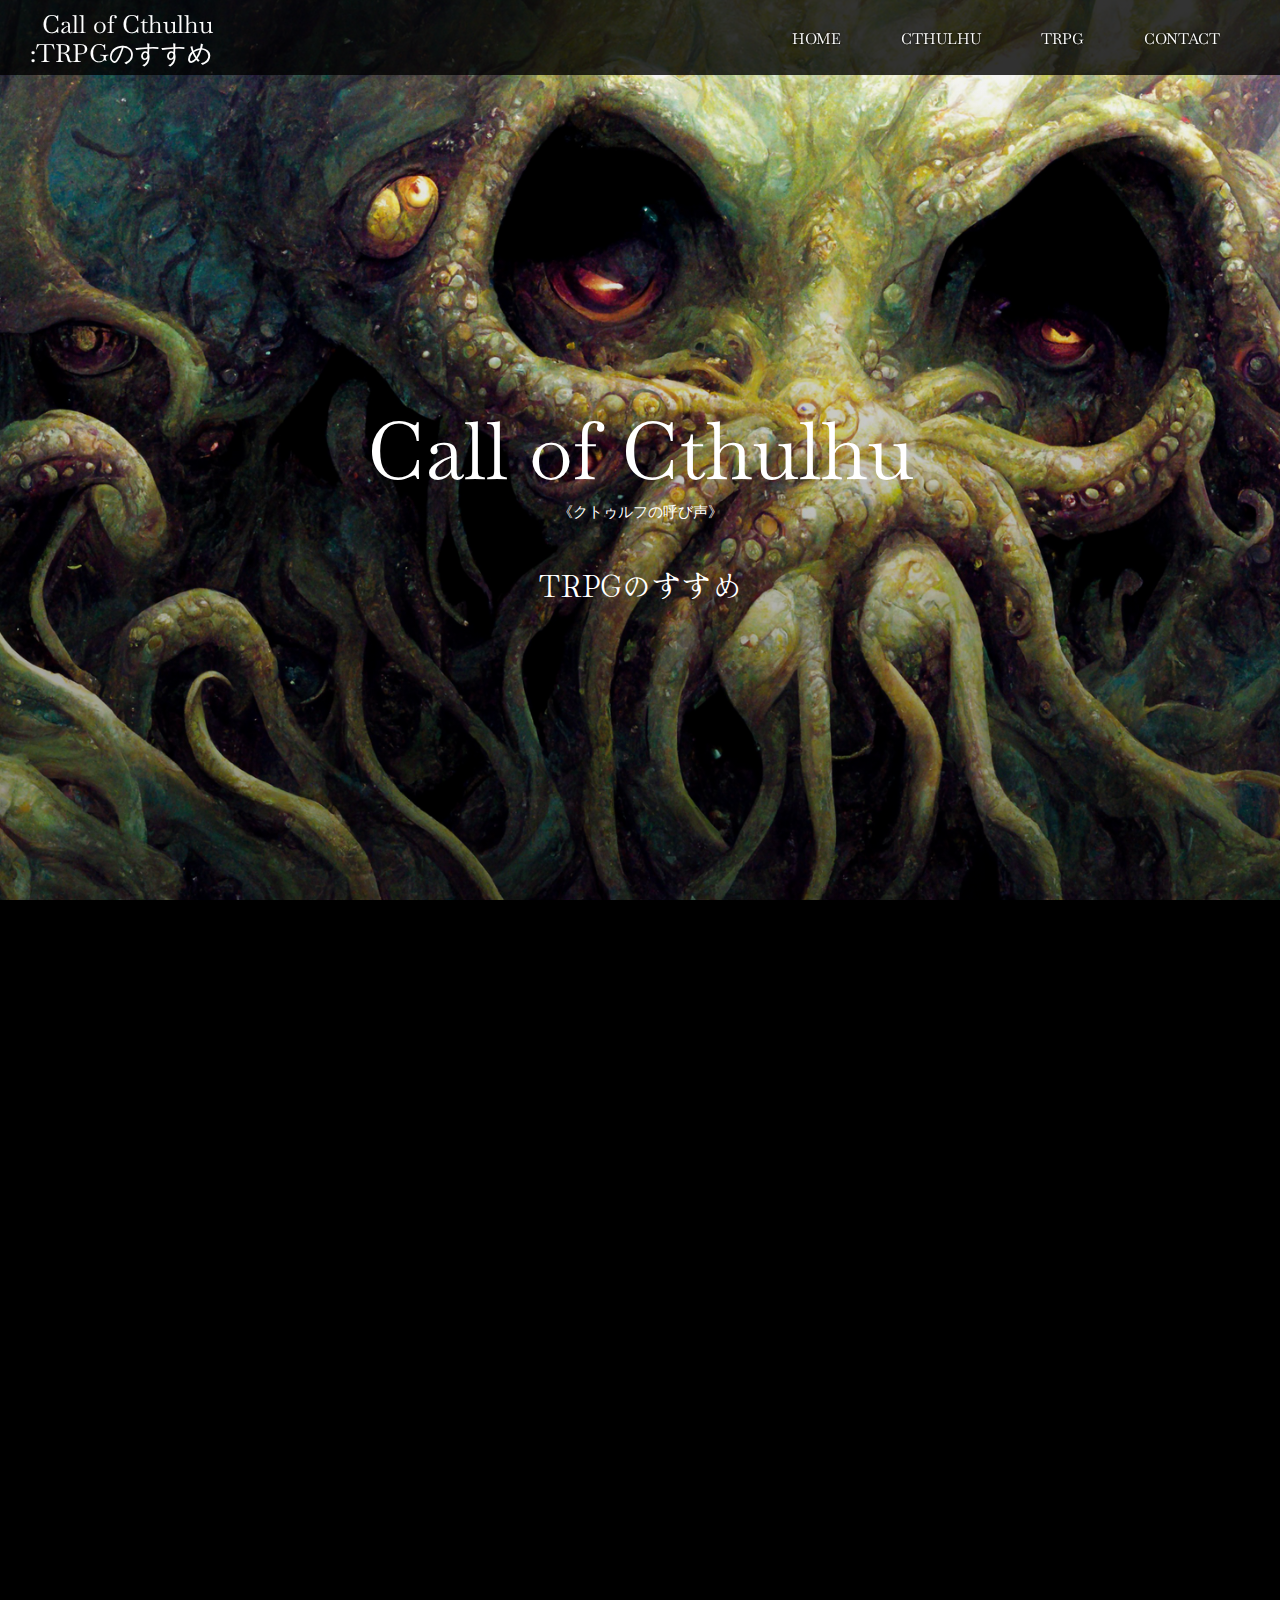
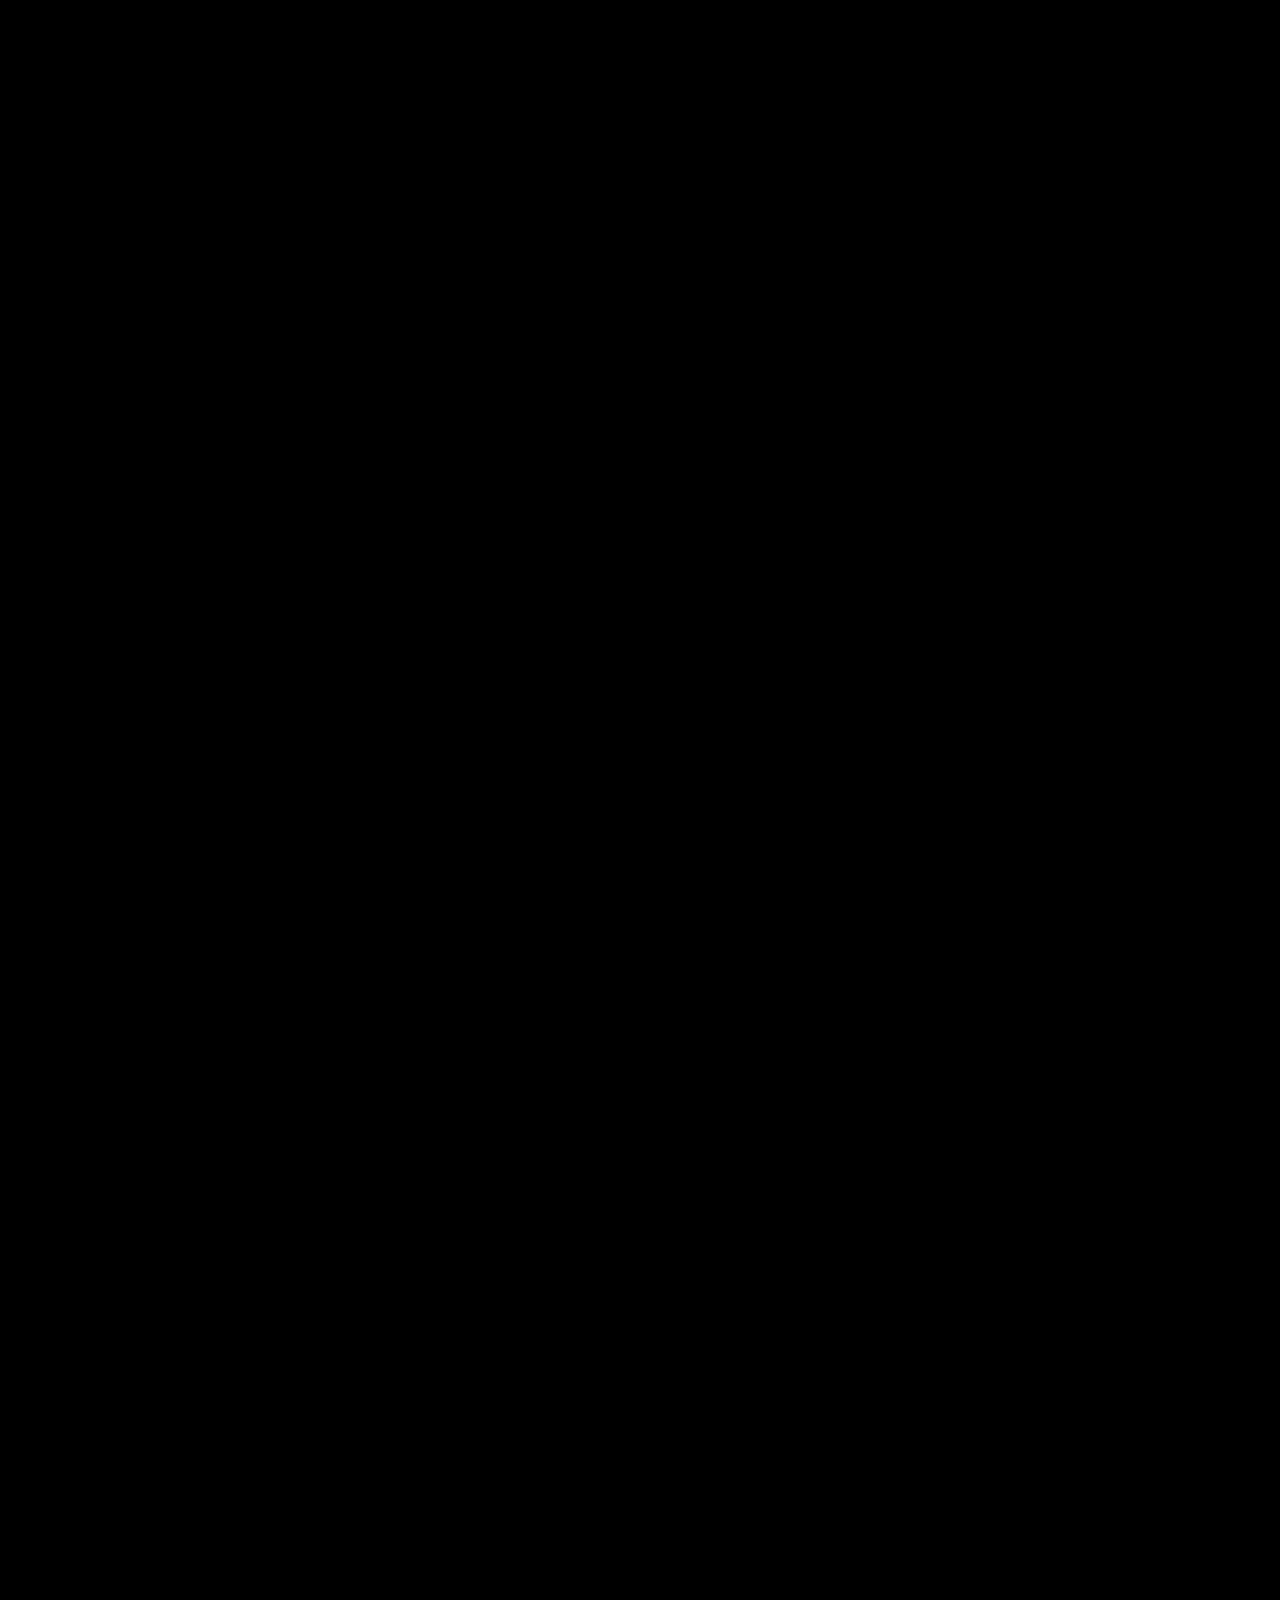
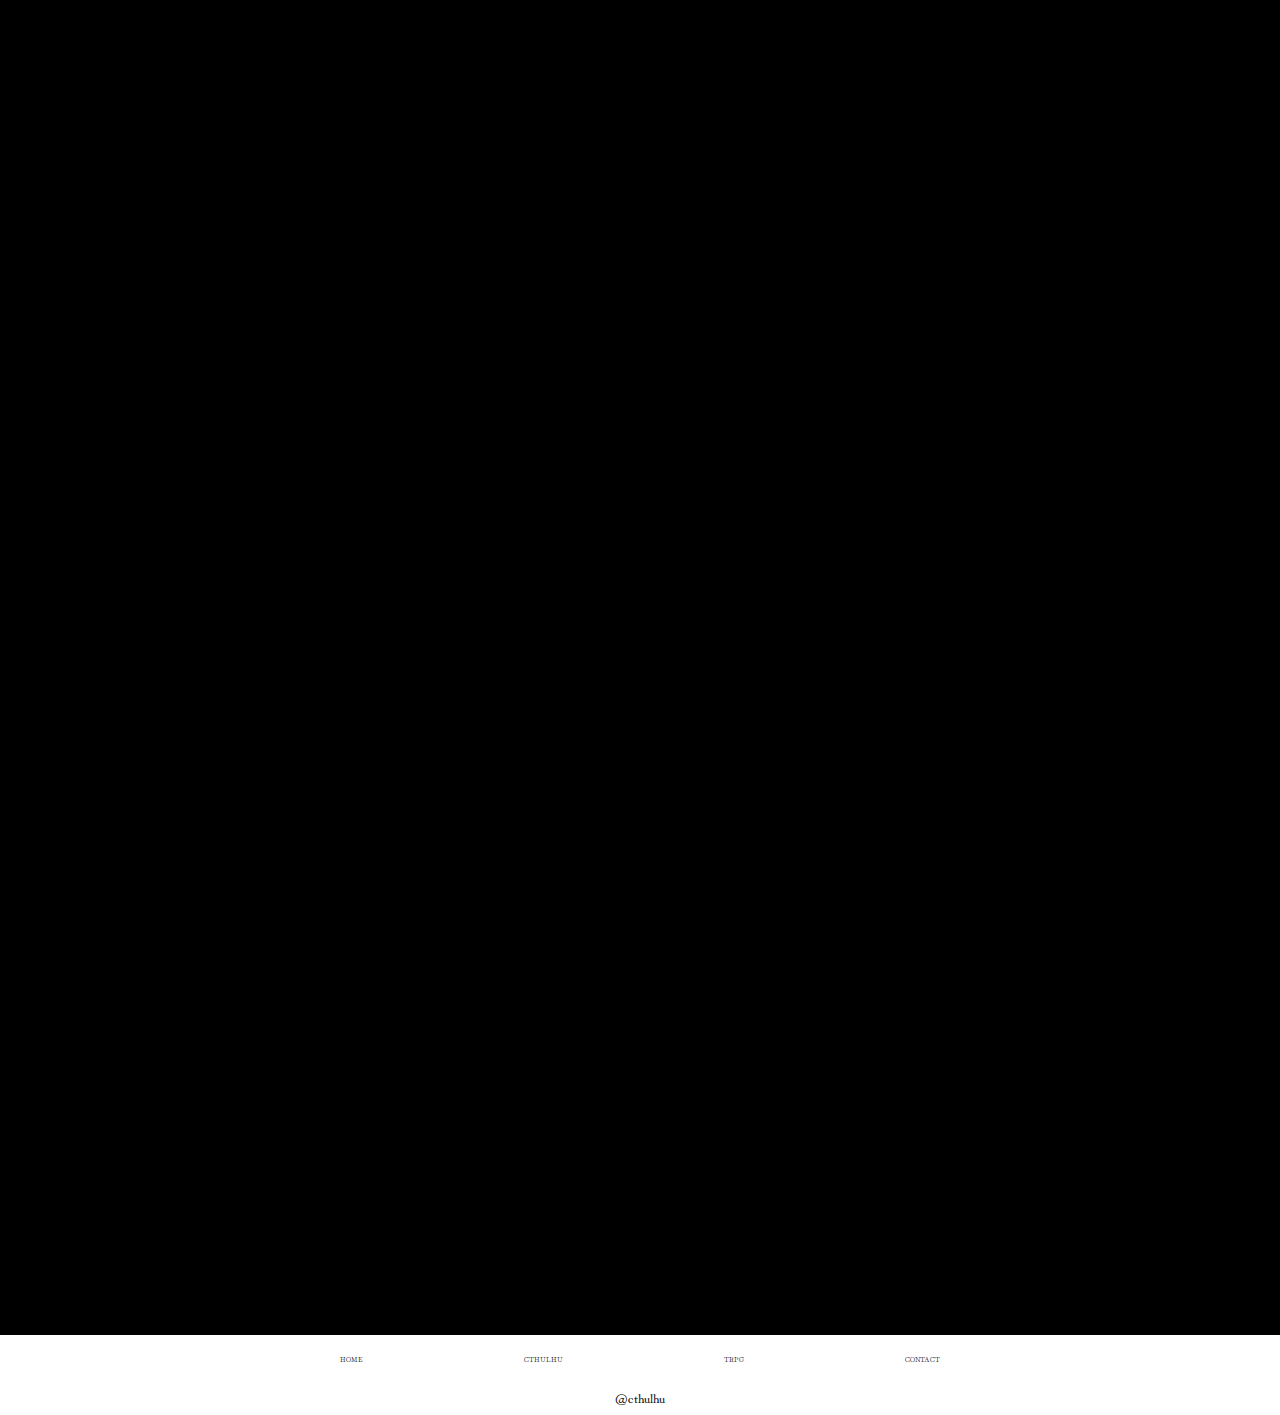
<file: index.html>
<!DOCTYPE html>
<html lang="ja">
<head>
    <meta charset="UTF-8">
    <meta http-equiv="X-UA-Compatible" content="IE=edge">
    <meta name="viewport" content="width=device-width, initial-scale=1.0">
    <title>Call of Chthulhu:TRPGのすすめ</title>
    <!-- ファビコンポジ -->
    <!-- フォント -->
    <link rel="preconnect" href="https://fonts.googleapis.com">
    <link rel="preconnect" href="https://fonts.gstatic.com" crossorigin>
    <link href="https://fonts.googleapis.com/css2?family=Baskervville&family=Hina+Mincho&display=swap" rel="stylesheet">
    <!-- css -->
    <link rel="stylesheet" href="css/destyle.css">
    <link rel="stylesheet" href="css/style.css">
</head>
<body id="index">
    <header>
        <h1><a href="1_index.html">
            Call of Cthulhu<br>
            :TRPGのすすめ
        </a></h1>
        <!-- ハンバーガー -->
        <div class="menu-btn">
            <span></span>
            <span></span>
            <span></span>
        </div>
        <!-- クリック表示メニュー -->
        <nav id="menu" class="sp-menu">
            <ul>
                <li><a href="1_index.html">HOME</a></li>
                <li><a href="2_cthulhu.html">CTHULHU</a></li>
                <li><a href="3_trpg.html">TRPG</a></li>
                <!-- <li><a href="4_session.html">SESSION</a></li> -->
                <li><a href="5_contact.html">CONTACT</a></li>
            </ul>
        </nav>
    </header>
<div id="wrapper">
    <main>
        <div class="index-top">
            <h2>Call of Cthulhu<h2>
            <p>《クトゥルフの呼び声》</p>
            <p><span id="sub-t">TRPGのすすめ</span></p>
        </div>
        <section class="container scroll-up">
            <div class="text">
                <h3>ABOUT</h3>
                <p>本サイトは、クトゥルフ神話TRPGについて簡単に説明するものである。クトゥルフ神話とは何か、TRRPGとは何か、どのように遊ぶのかわからないが興味はある、という人へ向けて説明するため、複雑なルールの詳細を省略することをあらかじめご了承いただきたい。本サイトがTRPGを始める切っ掛けになれることを願っている。</p>
            </div>
            <div><img src="images/item001.jpg" alt=""></div>
        </section><!-- .container scroll-up -->
        <section class="container scroll-up">
            <div class="text">
                <h3>CTHULHU</h3>
                <p>クトゥルフ神話とは、20世紀のアメリカの小説家ハワード・フィリップ・ラブクラフトによって書かれた怪奇小説・幻想小説の世界観を体系化した架空の神話である。彼の小説に出てくる人間は、神話生物の圧倒的な力に翻弄される存在にすぎない。</p>
                <p>この圧倒的な存在がいる世界観を元に、一部の人々に親しまれているゲームがCoC（Call of Cthulhu クトゥルフの呼び声）である。また、CoCはTRPGのシステムの1つである。
                </p>
            </div>
            <div><img src="images/item003.jpg" alt=""></div>
        </section><!-- .container scroll-up -->
        <section class="container scroll-up">
            <div class="text">
                <h3>TRPG</h3>
                <p>TRPG(Table Talk Role Playing Game:テーブルトークRPG)とは、テーブルゲームの1つである。現在はパソコンを活用して行われることが多いが、元々はパソコンやゲーム機などを使わずに紙と鉛筆、サイコロ（以下ダイス）等を使用して対話でストーリーを進めていくゲームである。</p>
                <p>CoCはTRPGの1つであり、ホラージャンルに属する。進行役（KP キーパー）と探索者（PL プレイヤー）に分かれて物語は進行する。</p>
            </div>
            <div><img src="images/item002.jpg" alt=""></div>
        </section><!-- .container scroll-up -->
        <section class="container scroll-up">
            <div class="text">
                <h3>遊び方</h3>
                <p>現在は通話アプリと特定のWebサイトを使用してインターネットで遊ぶ方法が主流だが、本サイトではそれらの使用方法ではなく「遊び方」の大きな流れについて説明する。</p>
                <p>本来であれば1人1冊ルールブックを用意することが望ましいが、最初は参加者の内1人が持っていればよい。最低限用意するものは一緒に遊ぶ仲間、シナリオ（物語）、ダイス、キャラクターである。</p>
            </div>
            <div><img src="images/item004.jpg" alt=""></div>
        </section><!-- .container scroll-up -->
        <h3 class="scroll-up">こんな人に向いてる！</h3>
        <section class="user">
            <div class="scroll-up">
                <div><img src="images/item005.jpg" alt=""></img></div>
                <h4>1:RPGやホラーが好き！</h4>
                <p>近年のシナリオはジャンルが豊富なため、ホラー以外にもファンタジー、SF、恋愛、事件ものetc...と様々だ。どのジャンルでも大抵はクトゥルフ神話が根底にあるため、ホラー・オカルト好きにはおすすめ！</p>
            </div>
            <div class="scroll-up">
                <div><img src="images/item006.jpg" alt=""></img></div>
                <h4>2:人との交流が好き！</h4>
                <p>人とゲームをするのは好きでも、初めてで複数人は緊張するかも知れない。でも大丈夫、最低2人から遊ぶことができる。慣れている人にKPを頼むのがベストだが、難しい場合は初めて同士で始める手もある。</p>
            </div>
            <div class="scroll-up">
                <div><img src="images/item007.jpg" alt=""></img></div>
                <h4>3:情緒を乱されたい！</h4>
                <p>絶対的な力を前に探索者の精神力が削られたり、ストーリーの展開によってあなた自身の感情が揺さぶられることもあるだろう。</p>
            </div>
        </section>
    </main>
    <footer>
            <ul>
                <li><a href="1_index.html">HOME</a></li>
                <li><a href="2_cthulhu.html">CTHULHU</a></li>
                <li><a href="3_trpg.html">TRPG</a></li>
                <!-- <li><a href="4_session.html">SESSION</a></li> -->
                <li><a href="5_contact.html">CONTACT</a></li></ul>
            <p class="cp">@cthulhu</p>
    </footer>
</div><!-- #wratter -->
    <!-- jquery本体 -->
    <script src="js/jquery-3.4.1.min.js"></script>
    <!-- flixslider js -->
    <script src="js/jquery.flexslider-min.js"></script>
    <!-- 自分のjs -->
    <script src="js/script.js"></script>
</body>
</html>
</file>
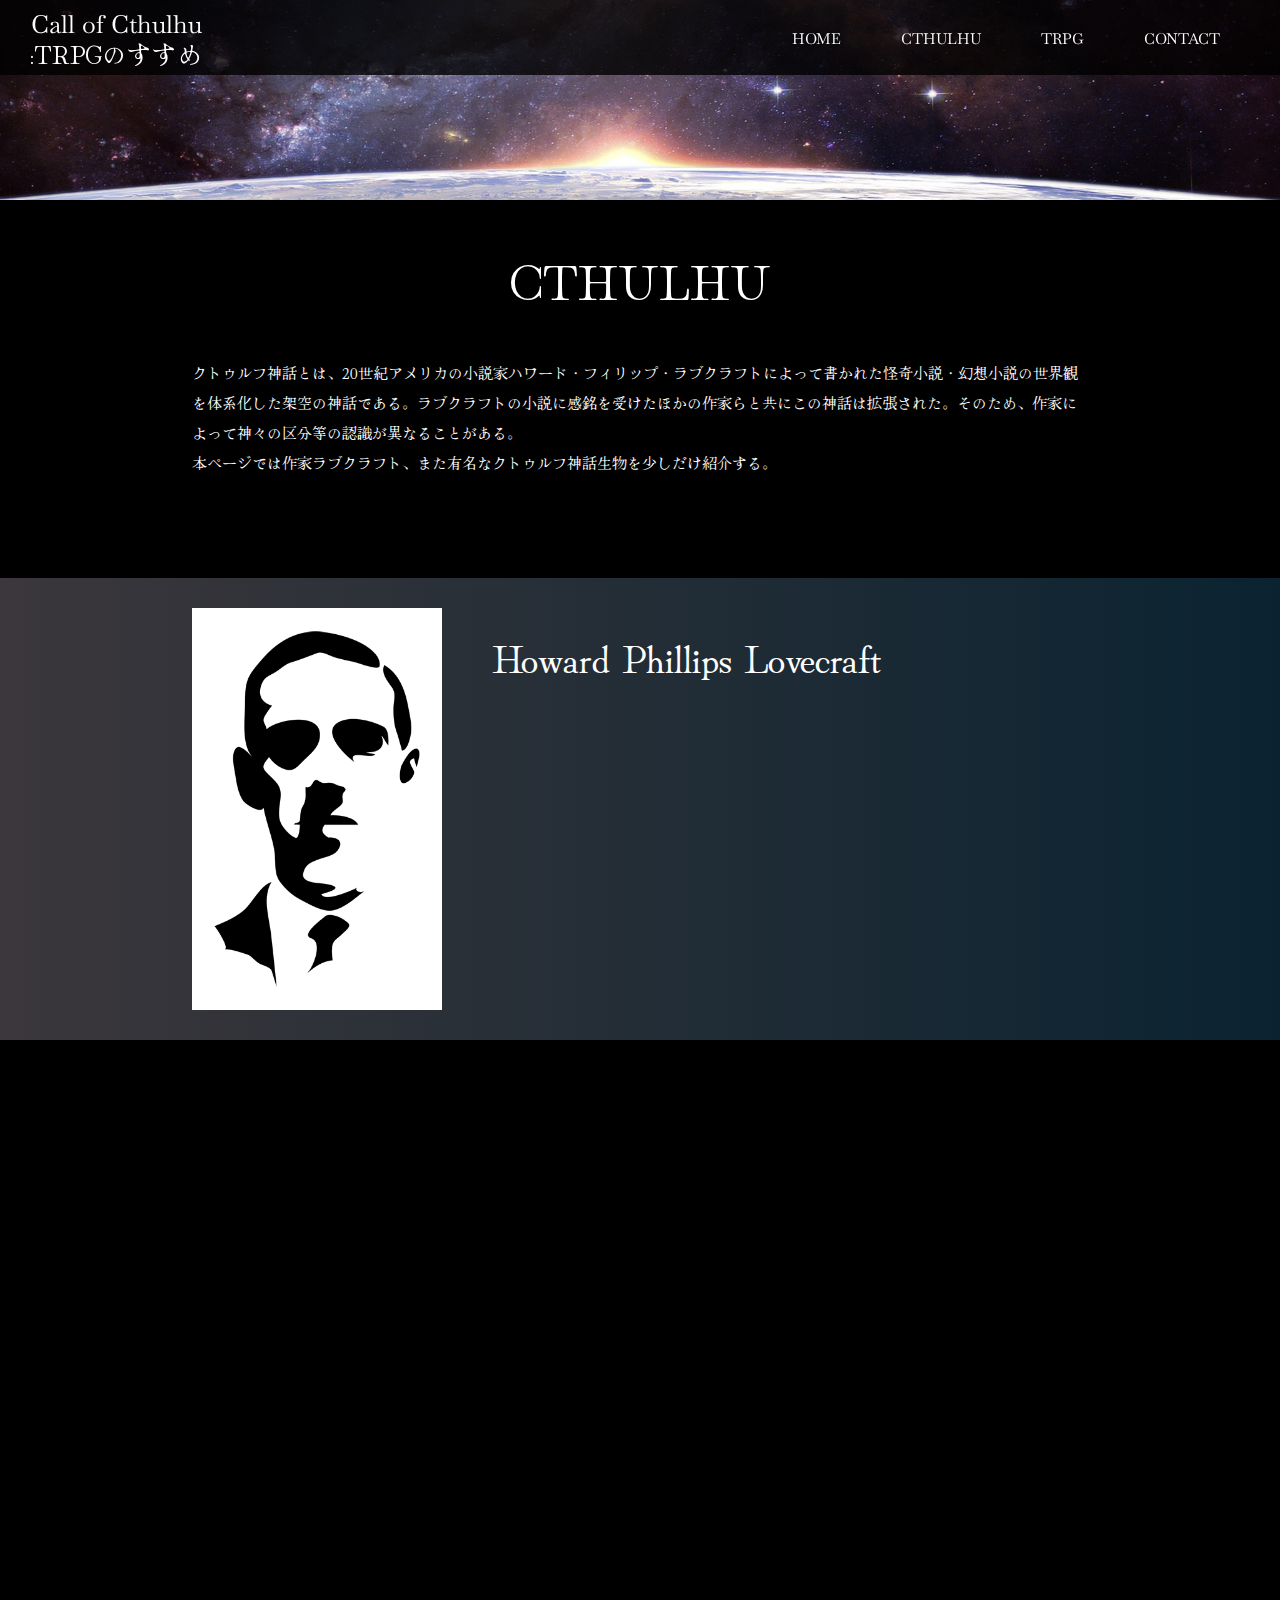
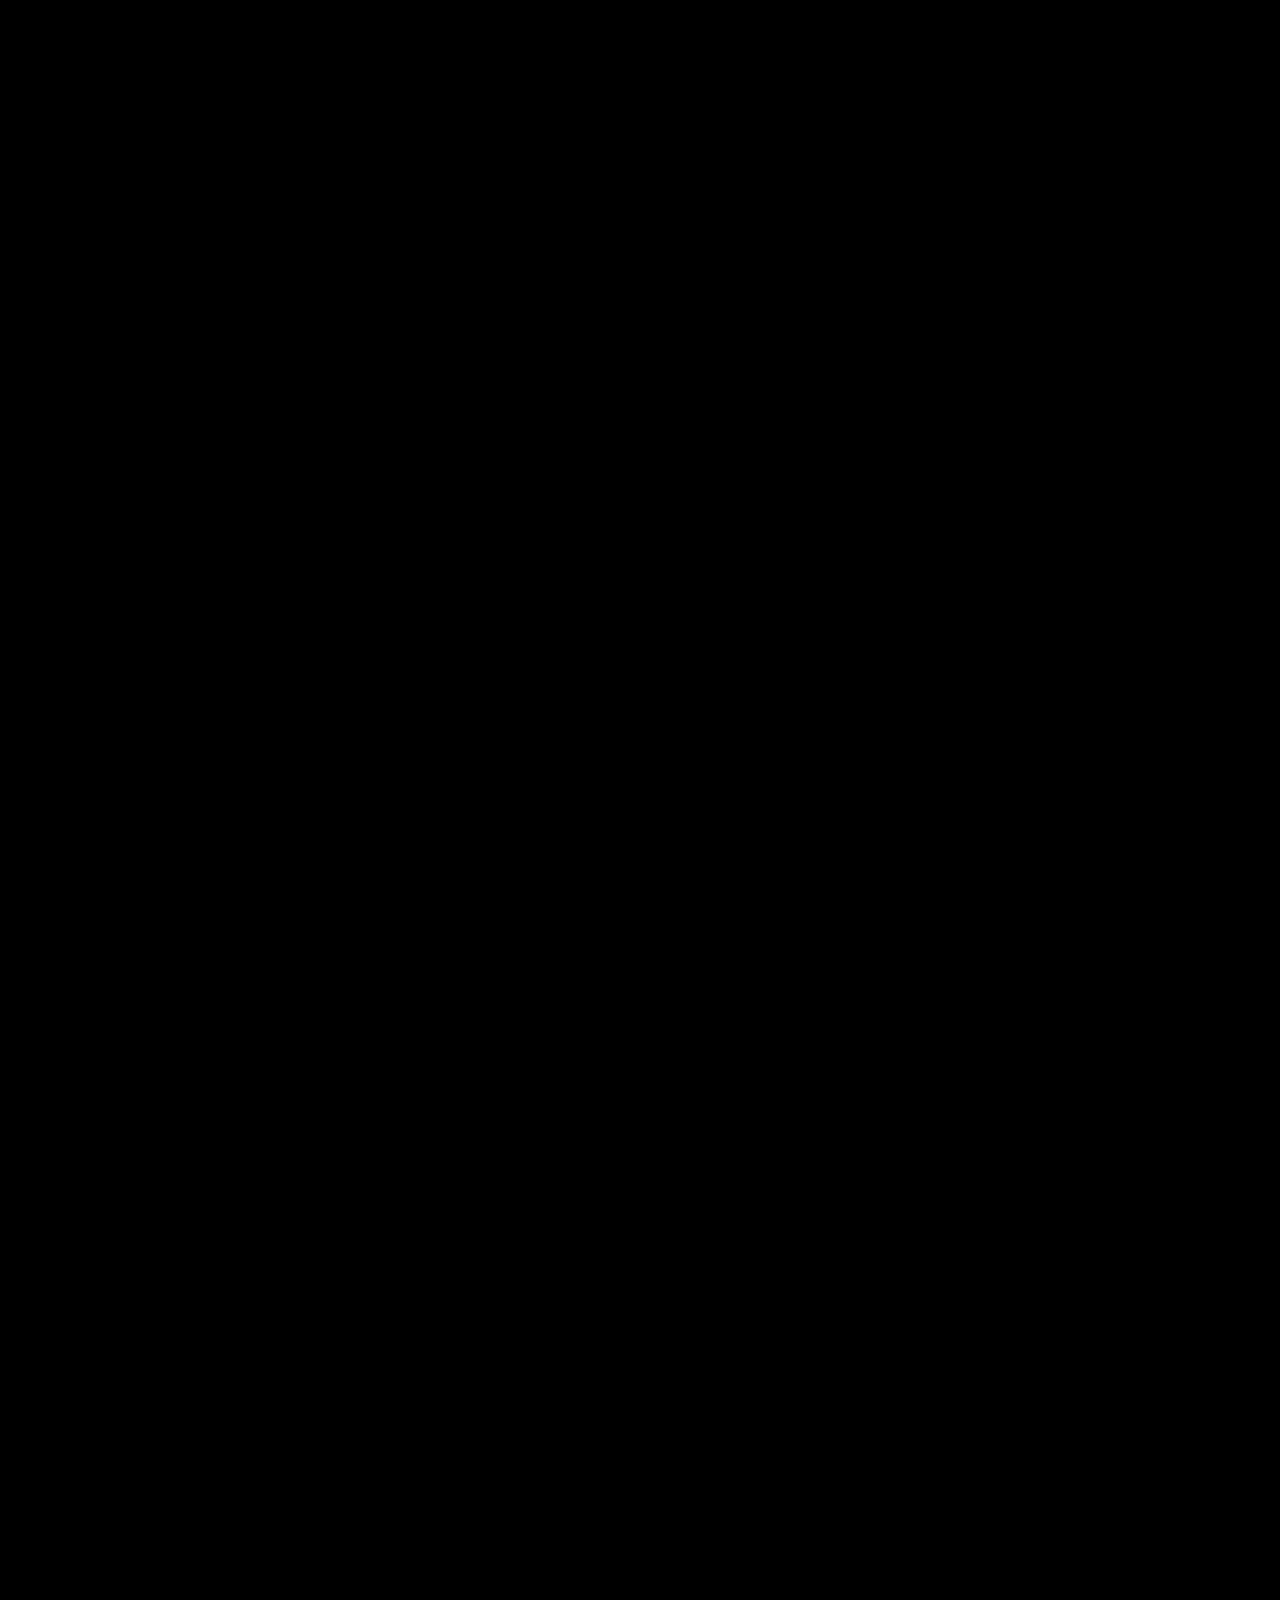
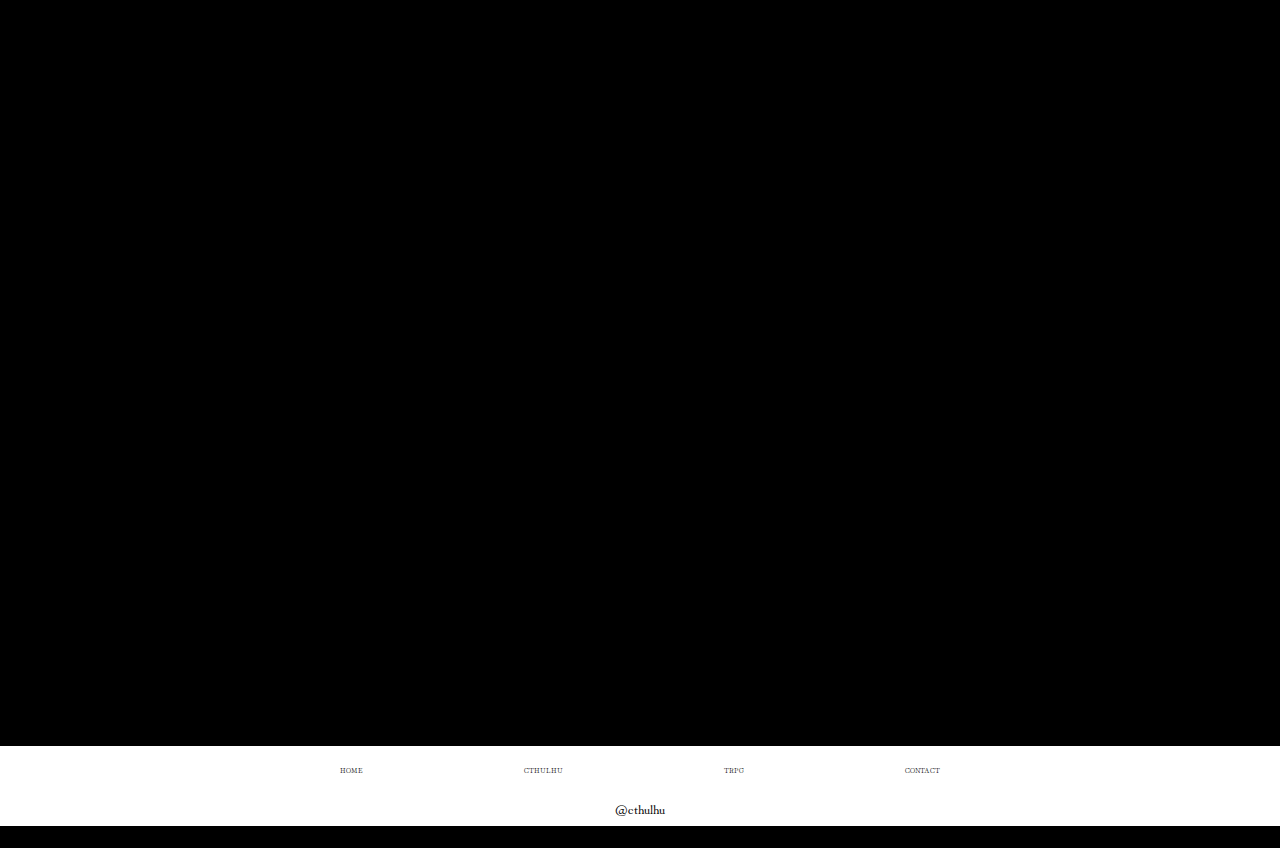
<file: 2_cthulhu.html>
<!DOCTYPE html>
<html lang="ja">
<head>
    <meta charset="UTF-8">
    <meta http-equiv="X-UA-Compatible" content="IE=edge">
    <meta name="viewport" content="width=device-width, initial-scale=1.0">
    <title>クトゥルフ神話とは</title>
    <!-- ファビコンポジ -->
    <!-- フォントポジ -->
    <link rel="preconnect" href="https://fonts.googleapis.com">
    <link rel="preconnect" href="https://fonts.gstatic.com" crossorigin>
    <link href="https://fonts.googleapis.com/css2?family=Baskervville&family=Hina+Mincho&display=swap" rel="stylesheet">
    <!-- css -->
    <link rel="stylesheet" href="css/destyle.css">
    <link rel="stylesheet" href="css/flexslider.css">
    <link rel="stylesheet" href="css/style.css">
</head>
<body id="cthulhu">
    <header>
        <h1><a href="1_index.html">
            Call of Cthulhu<br>
            <span id="sub-h-t">:TRPGのすすめ</span>
        </a></h1>
        <!-- ハンバーガー -->
        <div class="menu-btn">
            <span></span>
            <span></span>
            <span></span>
        </div>
        <!-- クリック表示メニュー -->
        <nav id="menu" class="sp-menu">
            <ul>
                <li><a href="1_index.html">HOME</a></li>
                <li><a href="2_cthulhu.html">CTHULHU</a></li>
                <li><a href="3_trpg.html">TRPG</a></li>
                <!-- <li><a href="4_session.html">SESSION</a></li> -->
                <li><a href="5_contact.html">CONTACT</a></li>
            </ul>
        </nav>
    </header>
<div id="wrapper">
    <main>
        <div class="head-img">
            <img src="images/top2.jpg" alt="">
        </div>
        <h2>CTHULHU</h2>
        <p class="page-info">クトゥルフ神話とは、20世紀アメリカの小説家ハワード・フィリップ・ラブクラフトによって書かれた怪奇小説・幻想小説の世界観を体系化した架空の神話である。ラブクラフトの小説に感銘を受けたほかの作家らと共にこの神話は拡張された。そのため、作家によって神々の区分等の認識が異なることがある。<br>
        本ページでは作家ラブクラフト、また有名なクトゥルフ神話生物を少しだけ紹介する。</p>
        <div class="lov-cthu">
            <section class="lov-bg">
                <div class="lov">
                    <img src="images/item008.gif" alt="">
                        <div>
                            <h3>Howard Phillips Lovecraft</h3>
                            <p  class="scroll-up">ハワード・フィリップ・ラブクラフト。20世紀初頭のアメリカの怪奇小説家。彼の小説は「宇宙的恐怖（コズミックホラー）」という——いわゆる幽霊や悪魔、人間的怖さではない——宇宙から来る未知の恐怖を描いている。<br>
                            生前は無名であったが、彼の死後、友人らによって作品集が出版され著名な作家となる。彼の書く作品はあらゆる作家に影響を与え、ダーレス他様々な人によって架空の神話として書き継がれていくこととなった。</p>
                            <p class="scroll-up">代表作：「クトゥルフの呼び声」「インスマスの影」「ダゴン」他</p>
                            <p class="book scroll-up"><a href="https://amzn.asia/d/14176aA">「クトゥルーの呼び声 (星海社FICTIONS)」– 森瀬 繚(訳)</a></p>
                        </div>
                 </div><!-- .lov -->
            </section><!-- .lov-bg -->
            <section class="cthu scroll-up">          
                <div class="cthu-info">
                    <div class="cthu-h3-text">
                        <h3 class="scroll-up">神話生物</h3>
                        <div class="cthu-info-text">
                            <p class="scroll-up">クトゥルフ神話生物は種類が多く、すべてを紹介するのは難しい。興味があれば調べてみるとよいだろう。個人的にはTRPGをする場合は、最初は神話生物について詳しくないことをおすすめする。未知の異形に襲われているという恐怖こそが醍醐味である場合もあるからだ。</p>
                            <p class="scroll-up">しかし、知っているからこそ楽しめることも、また彼らの魅力に惹かれることもある。とりわけ有名な神を紹介しよう。神と呼称しているが正確には霊的な存在ではなく、地球外の超常的存在である。</p>
                        </div>
                    </div>
                     <div class="flexslider scroll-up">
                        <ul class="slides">
                            <li><img src="images/item009.jpg" alt="Azathoth"></li>
                            <li><img src="images/item010.jpg" alt="Dagon"></li>
                            <li><img src="images/item011.jpg" alt="Nyarlathotep"></li>
                            <li><img src="images/item012.jpg" alt="Yog-sothoth"></li>
                            <li><img src="images/item013.jpg" alt="Cthulhu"></li>
                        </ul>
                    </div><!-- .flexslider -->
                </div>
                <div class="cthu-gods scroll-up"><img src="images/item014.png" alt="Cthulhu">
                    <div>
                        <h3 class="scroll-up">Cthulhu<br><span>《クトゥルフ》</span></h3>
                        <p class="scroll-up">「クトゥルフ神話」の名に冠されているが、最高神や主神というわけでは無い。</p>
                        <p class="scroll-up">その姿はタコに似た頭に顎にはヒゲのような触腕を生やし、二足歩行でぬるぬるとしたうろこに覆われた胴体はゴムのようで数百ｍもの巨体をしており、また巨大な鉤爪のある手足と、背にはドラゴンのような細い翼を持つという。人間はその姿を見ただけで発狂するとされる。</p>
                        <p class="scroll-up">3億5千年前に宇宙から飛来し、その後現在まで海底に沈んだ都市ルルイエに封印されている。星辰の変化や地殻変動等の影響によって彼が目覚めかけると彼の意思が漏れだし、感受性の強い人間が悪夢をみたり精神異常に陥るという。</p>
                    </div>
                </div><!-- .cthu-gods -->
                <div class="cthu-gods scroll-up"><img src="images/item016.png" alt="Hastur">
                    <div>
                        <h3 class="scroll-up">Hastur<br><span>《ハスター》</span></h3>
                        <p class="scroll-up">「黄衣の王」とも称される。</p>
                        <p class="scroll-up">おうし座ヒアデス星団のアルデバラン周辺に存在する古代都市カルコサ近くの「黒きハリ湖」に幽閉されているとされる。ハスターの姿は、不可視の力、触手に覆われたトカゲ、タコに似た巨大生物、黄衣を纏っている等様々な表現をされているが詳細は不明。自由自在に姿を変えることができるともいう。</p>
                        <p class="scroll-up">名を呼ぶだけで対象の人間に影響を与えることができ、多くの人間に穢れを広めている。この穢れは身を腐らせ最終的に肉の塊になるのだとか。一方でクトゥルフと対立しているとされ、クトゥルフへの憎悪のため人間に力を貸すこともある。</p>
                    </div>
                </div><!-- .cthu-gods -->
                <div class="cthu-gods scroll-up"><img src="images/item015.png" alt="Nyarlathotep">
                    <div>
                        <h3 class="scroll-up">Nyarlathotep<br><span>《ナイアーラトテップ》</span></h3>
                        <p class="scroll-up">ニャルラトホテプとも表記される。クトゥルフ神話におけるトリックスター。</p>
                        <p class="scroll-up">宇宙の中心の混沌に、神々の始祖とされる”アザトース”が存在する。それは無形で盲目、そして白痴であるため、自らの分身として生んだものの１つがナイアーラトテップである。ナイアーラトテップはアザトースに使役されておりメッセンジャーとしてあらゆる時空に現れるが、主人も、また他の神々をも冷笑している。</p>
                        <p class="scroll-up">変幻自在に姿を変え、顔が無いゆえに千もの異なる姿を持つという。自ら狂気と混乱をもたらし、彼から魔術や神秘を与えられた人間は大概破滅することとなる。彼はその様子を眺めては弄ぶのである。</p>
                    </div>
                </div><!-- .cthu-gods -->
            </section><!-- .cthu -->
        </div><!-- .lov-cthu -->
    </main>
    <footer>
        <ul>
            <li><a href="1_index.html">HOME</a></li>
            <li><a href="2_cthulhu.html">CTHULHU</a></li>
            <li><a href="3_trpg.html">TRPG</a></li>
            <!-- <li><a href="4_session.html">SESSION</a></li> -->
            <li><a href="5_contact.html">CONTACT</a></li>
        </ul>
        <p class="cp">@cthulhu</p>
</footer>
</div><!-- #wratter -->
    <!-- jquery本体 -->
    <script src="js/jquery-3.4.1.min.js"></script>
    <!-- flixslider js -->
    <script src="js/jquery.flexslider-min.js"></script>
    <!-- 自分のjs -->
    <script src="js/script.js"></script>
</body>
</html>
</file>
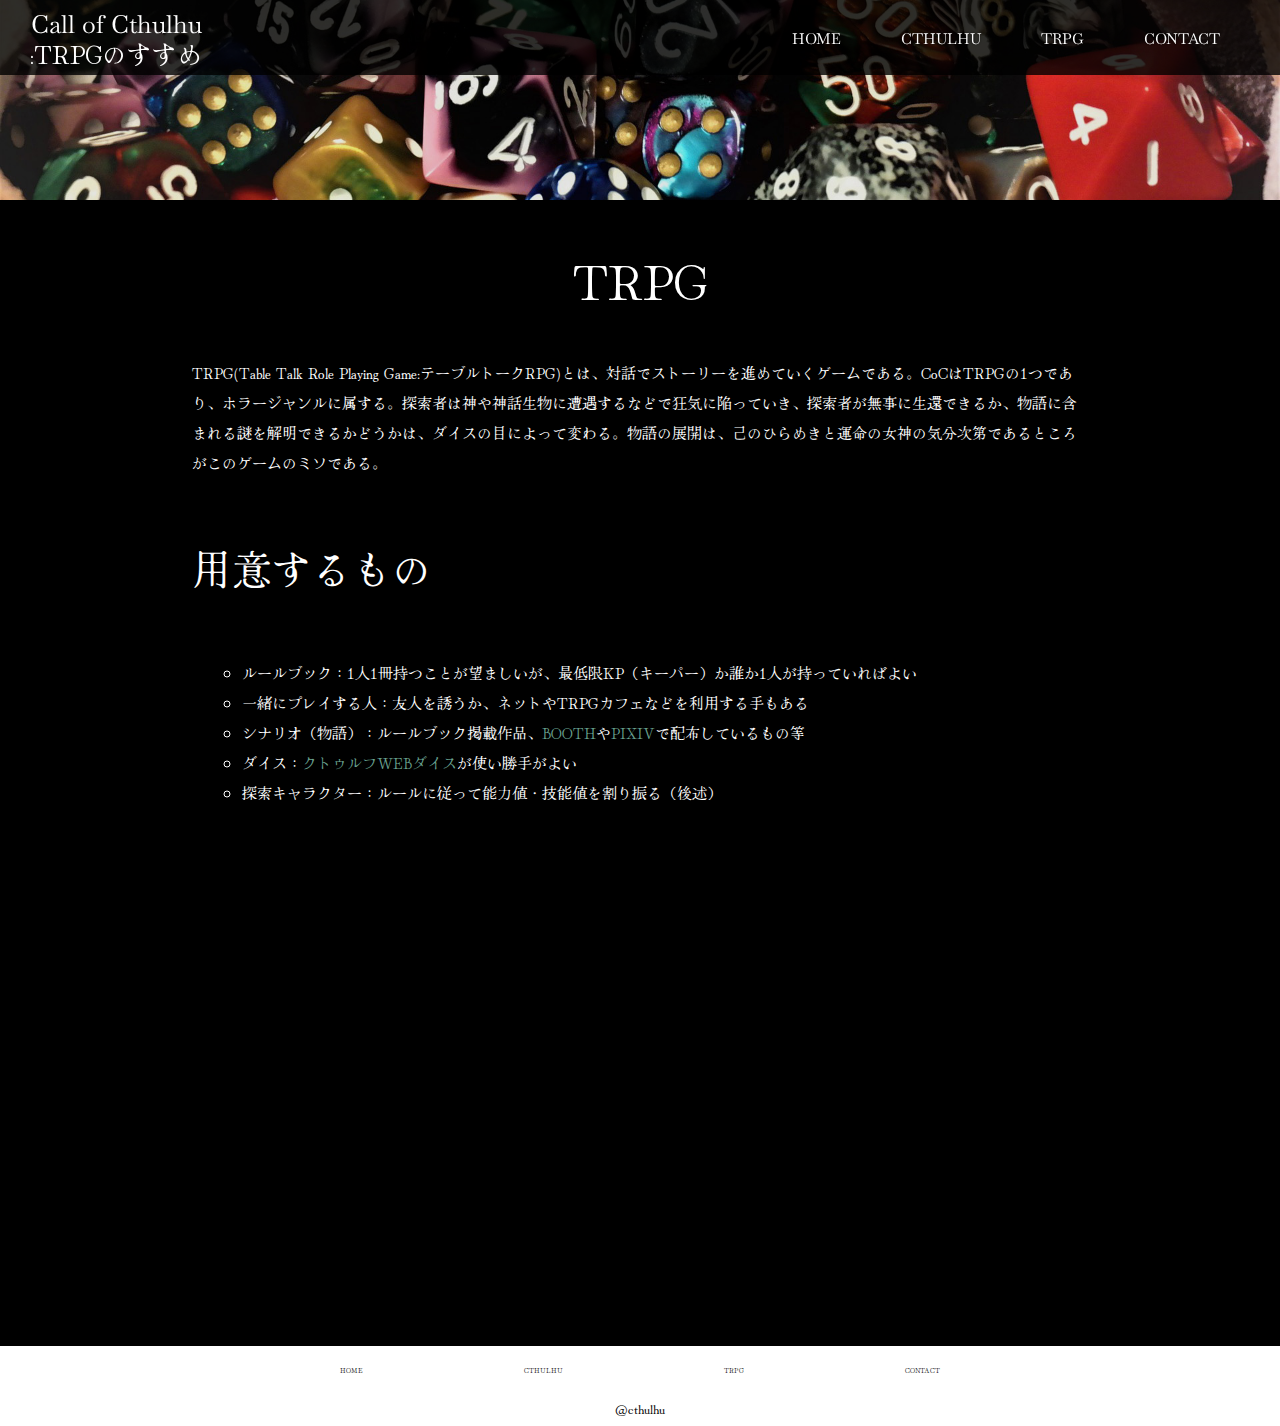
<file: 3_trpg.html>
<!DOCTYPE html>
<html lang="ja">
<head>
    <meta charset="UTF-8">
    <meta http-equiv="X-UA-Compatible" content="IE=edge">
    <meta name="viewport" content="width=device-width, initial-scale=1.0">
    <title>TRPGの遊び方</title>
    <!-- ファビコンポジ -->
    <!-- フォントポジ -->
    <link rel="preconnect" href="https://fonts.googleapis.com">
    <link rel="preconnect" href="https://fonts.gstatic.com" crossorigin>
    <link href="https://fonts.googleapis.com/css2?family=Baskervville&family=Hina+Mincho&display=swap" rel="stylesheet">
    <!-- css -->
    <link rel="stylesheet" href="css/destyle.css">
    <link rel="stylesheet" href="css/style.css">
</head>
<body id="content">
    <header>
        <h1><a href="1_index.html">
            Call of Cthulhu<br>
            <span id="sub-h-t">:TRPGのすすめ</span>
        </a></h1>
        <!-- ハンバーガー -->
        <div class="menu-btn">
            <span></span>
            <span></span>
            <span></span>
        </div>
        <!-- クリック表示メニュー -->
        <nav id="menu" class="sp-menu">
            <ul>
                <li><a href="1_index.html">HOME</a></li>
                <li><a href="2_cthulhu.html">CTHULHU</a></li>
                <li><a href="3_trpg.html">TRPG</a></li>
                <!-- <li><a href="4_session.html">SESSION</a></li> -->
                <li><a href="5_contact.html">CONTACT</a></li>
            </ul>
        </nav>
    </header>
<div id="wrapper">
    <main>
        <div class="head-img">
            <img src="images/top3.jpg" alt="">
        </div>
        <h2>TRPG</h2>
        <p class="page-info">TRPG(Table Talk Role Playing Game:テーブルトークRPG)とは、対話でストーリーを進めていくゲームである。CoCはTRPGの1つであり、ホラージャンルに属する。探索者は神や神話生物に遭遇するなどで狂気に陥っていき、探索者が無事に生還できるか、物語に含まれる謎を解明できるかどうかは、ダイスの目によって変わる。物語の展開は、己のひらめきと運命の女神の気分次第であるところがこのゲームのミソである。</p>
        <section class="must">
            <h3>用意するもの</h3>
            <ul class="must-list">
                <li>ルールブック：1人1冊持つことが望ましいが、最低限KP（キーパー）か誰か1人が持っていればよい</li>
                <li>一緒にプレイする人：友人を誘うか、ネットやTRPGカフェなどを利用する手もある</li>
                <li>シナリオ（物語）：ルールブック掲載作品、<a href="https://booth.pm/ja">BOOTH</a>や<a href="https://www.pixiv.net/">PIXIV</a>で配布しているもの等</li>
                <li>ダイス：<a href="https://cthuwebdice.com/">クトゥルフWEBダイス</a>が使い勝手がよい</li>
                <li>探索キャラクター：ルールに従って能力値・技能値を割り振る（後述）</li>
            </ul>
            <div class="must-items">
                <div class="must-items-b scroll-up">
                    <p><a href="https://amzn.asia/d/bBQ3TkK" target="_blank"><img src="images/item018.png" alt="ルールブック６版の画像"></a></p>
                    <p><a href="https://amzn.asia/d/bBQ3TkK" target="_blank">クトゥルフ神話 TRPG（第6版）</a></p>
                    <p>旧版のルールブックだが、今もなお多くのプレイヤーに愛されている。その為、こちらのルールを基準に配布されているシナリオも多く、十分楽しめる。</p>
                </div>
                <div class="must-items-b scroll-up">
                    <p><a href="https://amzn.asia/d/d9V5pZY" target="_blank"><img src="images/item017.png" alt="ルールブック７版の画像"></a></p>
                    <p><a href="https://amzn.asia/d/d9V5pZY" target="_blank">新クトゥルフ神話TRPG ルールブック（第7版）</a></p>
                    <p>新版のルールブック。特にこだわりが無ければ、6版にコンバートする方法が記載されている点と今後遊んでいくことを考え、こちらを買うとよいだろう。</p>
                </div>
            </div>
        </section>
    </main>
<footer>
    <ul>
        <li><a href="1_index.html">HOME</a></li>
        <li><a href="2_cthulhu.html">CTHULHU</a></li>
        <li><a href="3_trpg.html">TRPG</a></li>
        <!-- <li><a href="4_session.html">SESSION</a></li> -->
        <li><a href="5_contact.html">CONTACT</a></li>
    </ul>
    <p class="cp">@cthulhu</p>
</footer>
</div><!-- #wratter -->
    <!-- jquery本体 -->
    <script src="js/jquery-3.4.1.min.js"></script>
    <!-- flixslider js -->
    <script src="js/jquery.flexslider-min.js"></script>
    <!-- 自分のjs -->
    <script src="js/script.js"></script>
</body>
</html>
</file>
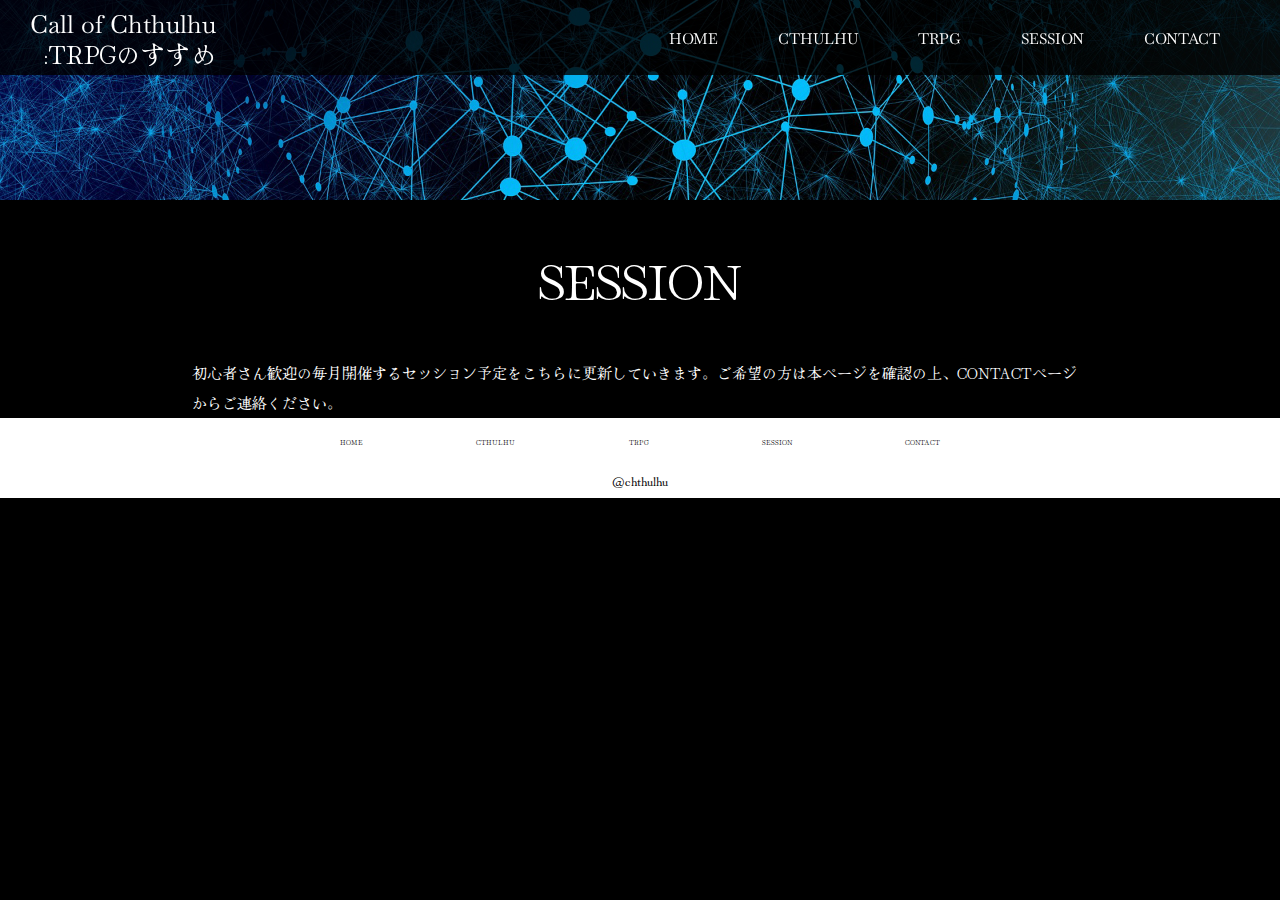
<file: 4_session.html>
<!DOCTYPE html>
<html lang="ja">
<head>
    <meta charset="UTF-8">
    <meta http-equiv="X-UA-Compatible" content="IE=edge">
    <meta name="viewport" content="width=device-width, initial-scale=1.0">
    <title>SESSION</title>
    <!-- ファビコンポジ -->
    <!-- フォントポジ -->
    <link rel="preconnect" href="https://fonts.googleapis.com">
    <link rel="preconnect" href="https://fonts.gstatic.com" crossorigin>
    <link href="https://fonts.googleapis.com/css2?family=Baskervville&family=Hina+Mincho&display=swap" rel="stylesheet">
    <!-- css -->
    <link rel="stylesheet" href="css/destyle.css">
    <link rel="stylesheet" href="css/style.css">
</head>
<body id="content">
    <header>
        <h1><a href="1_index.html">
            Call of Chthulhu<br>
            <span id="sub-h-t">:TRPGのすすめ</span>
        </a></h1>
        <!-- ハンバーガー -->
        <div class="menu-btn">
            <span></span>
            <span></span>
            <span></span>
        </div>
        <!-- クリック表示メニュー -->
        <nav id="menu" class="sp-menu">
            <ul>
                <li><a href="1_index.html">HOME</a></li>
                <li><a href="2_cthulfu.html">CTHULHU</a></li>
                <li><a href="3_trpg.html">TRPG</a></li>
                <li><a href="4_session.html">SESSION</a></li>
                <li><a href="5_contact.html">CONTACT</a></li>
            </ul>
        </nav>
    </header>
<div id="wrapper">
    <main>
        <div class="head-img">
            <img src="images/top4.jpg" alt="">
        </div>
        <h2>SESSION</h2>
        <p class="page-info">初心者さん歓迎の毎月開催するセッション予定をこちらに更新していきます。ご希望の方は本ページを確認の上、CONTACTページからご連絡ください。</p>
        
    </main>
    <footer>
        <ul>
            <li><a href="1_index.html">HOME</a></li>
            <li><a href="2_cthulfu.html">CTHULHU</a></li>
            <li><a href="3_trpg.html">TRPG</a></li>
            <li><a href="4_session.html">SESSION</a></li>
            <li><a href="5_contact.html">CONTACT</a></li>
        </ul>
        <p class="cp">@chthulhu</p>
    </footer>
</div><!-- #wratter -->
    <!-- jquery本体 -->
    <script src="js/jquery-3.4.1.min.js"></script>
    <!-- flixslider js -->
    <script src="js/jquery.flexslider-min.js"></script>
    <!-- 自分のjs -->
    <script src="js/script.js"></script>
</body>
</html>
</file>
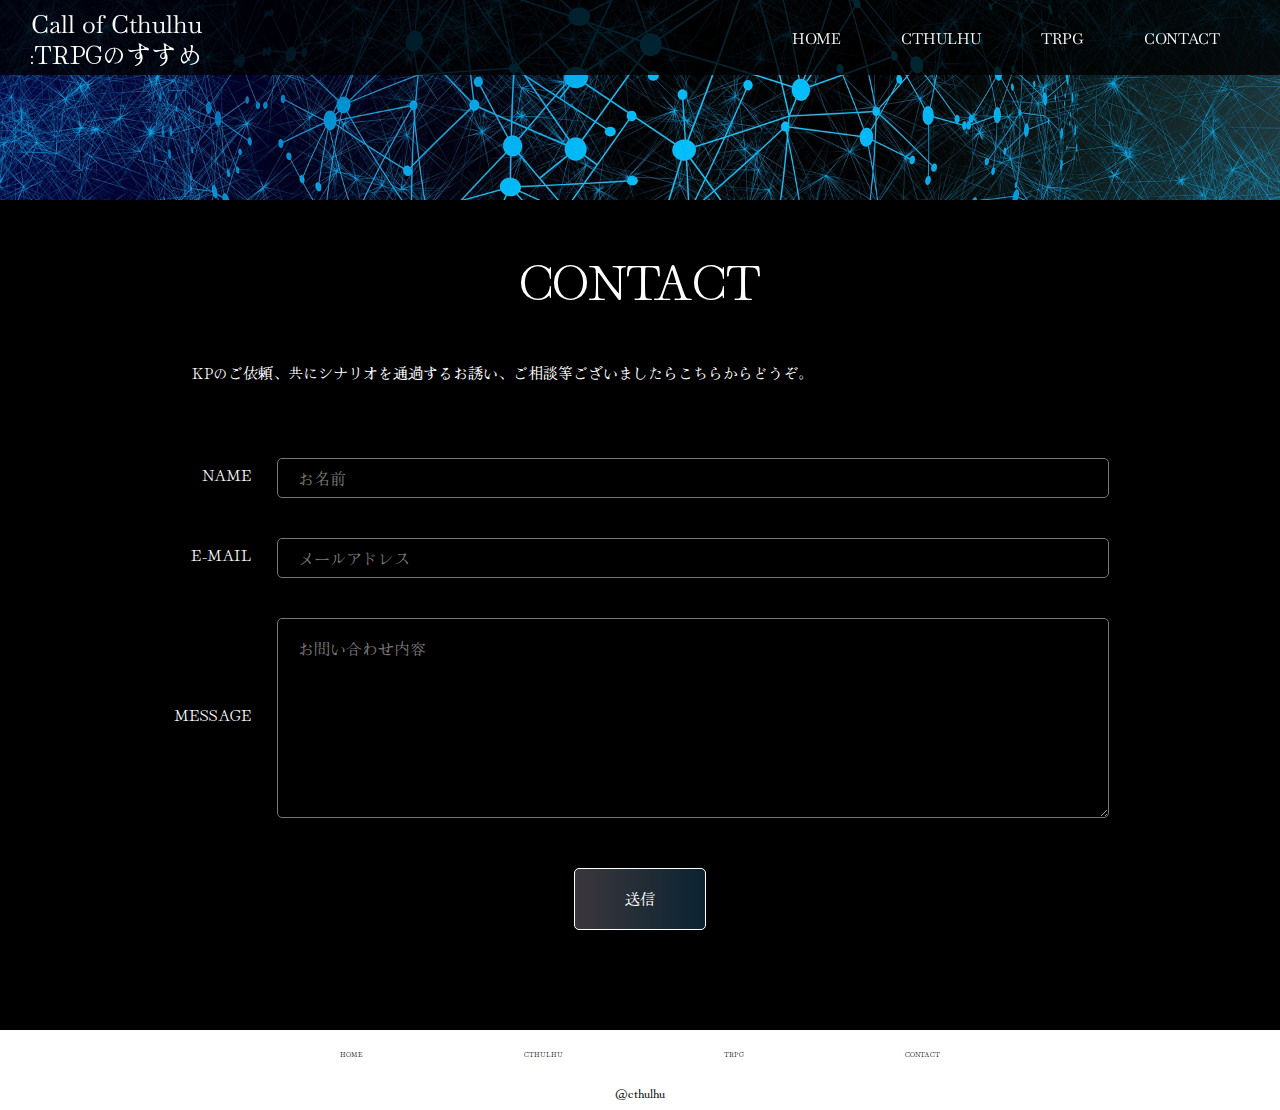
<file: 5_contact.html>
<!DOCTYPE html>
<html lang="ja">
<head>
    <meta charset="UTF-8">
    <meta http-equiv="X-UA-Compatible" content="IE=edge">
    <meta name="viewport" content="width=device-width, initial-scale=1.0">
    <title>CONTACT</title>
    <!-- ファビコンポジ -->
    <!-- フォントポジ -->
    <link rel="preconnect" href="https://fonts.googleapis.com">
    <link rel="preconnect" href="https://fonts.gstatic.com" crossorigin>
    <link href="https://fonts.googleapis.com/css2?family=Baskervville&family=Hina+Mincho&display=swap" rel="stylesheet">
    <!-- css -->
    <link rel="stylesheet" href="css/destyle.css">
    <link rel="stylesheet" href="css/style.css">
</head>
<body id="content">
    <header>
        <h1><a href="1_index.html">
            Call of Cthulhu<br>
            <span id="sub-h-t">:TRPGのすすめ</span>
        </a></h1>
        <!-- ハンバーガー -->
        <div class="menu-btn">
            <span></span>
            <span></span>
            <span></span>
        </div>
        <!-- クリック表示メニュー -->
        <nav id="menu" class="sp-menu">
            <ul>
                <li><a href="1_index.html">HOME</a></li>
                <li><a href="2_cthulhu.html">CTHULHU</a></li>
                <li><a href="3_trpg.html">TRPG</a></li>
                <!-- <li><a href="4_session.html">SESSION</a></li> -->
                <li><a href="5_contact.html">CONTACT</a></li>
            </ul>
        </nav>
    </header>
<div id="wrapper">
    <main>
        <div class="head-img">
            <img src="images/top4.jpg" alt="">
        </div>
        <h2>CONTACT</h2>
        <p class="page-info"><!-- 毎月開催のセッション参加希望、 -->KPのご依頼、共にシナリオを通過するお誘い、ご相談等ございましたらこちらからどうぞ。</p>
        <div class="form-bg">
            <form action="#">
                <div>
                    <label for="name">NAME</label>
                    <input type="text" id="name" name="your-name" placeholder="お名前">
                </div>
                <div>
                    <label for="email">E-MAIL</label>
                    <input type="email" id="email" name="your-name" placeholder="メールアドレス">
                </div>
                <div>
                    <label for="message">MESSAGE</label>
                    <textarea id="message" name="your-name" placeholder="お問い合わせ内容"></textarea>
                </div>
                <p><input class="send" type="submit" name="send" value="送信"></p>
            </form>
        </div><!-- form-back -->
    </main>
    <footer>
        <ul>
            <li><a href="1_index.html">HOME</a></li>
            <li><a href="2_cthulhu.html">CTHULHU</a></li>
            <li><a href="3_trpg.html">TRPG</a></li>
            <!-- <li><a href="4_session.html">SESSION</a></li> -->
            <li><a href="5_contact.html">CONTACT</a></li>
        </ul>
        <p class="cp">@cthulhu</p>
    </footer>
</div><!-- #wratter -->
    <!-- jquery本体 -->
    <script src="js/jquery-3.4.1.min.js"></script>
    <!-- flixslider js -->
    <script src="js/jquery.flexslider-min.js"></script>
    <!-- 自分のjs -->
    <script src="js/script.js"></script>
</body>
</html>
</file>
<file: css/style.css>
@charset "UTF-8";

/* common PC,スマホ共通デザイン*/
body {
    background-color: #000;
    color: #fff;
    overflow-y: scroll; /* スクロールバー強制召喚 */
    font-family: 'Baskervville', serif;
    font-family: 'Hina Mincho', serif;
}
img:not(.top-img),
img:not(.head-pic) {
    max-width: 100%;
}
#content h2 {
    font-size: 50px;
    margin: 50px;
    text-align: center;
}
p {
    line-height: 2;
    font-size: 15px;
    margin-bottom: 20px;
}
.page-info {
    width: 70%;
    margin: auto;
    line-height: 2;
}
footer {
    background-color: #fff;
    color: #000;
    height: 80px;
}
footer ul {
    display: flex;
    justify-content: space-between;
    padding: 20px;
    width: 50%;
    margin: auto;
    font-size: 7px;
}
footer .cp {
    margin: auto;
    font-size: 14px;
    text-align: center;
}


/* header */
header {
    position: fixed;
    z-index: 98;/* 要素の表示順 */
    background-color: rgba(0, 0, 0, 0.8);
    width: 100%;
    height: 75px;
    display: flex;
    justify-content: space-between;
    top: 0;
    font-family: 'Baskervville', serif;
}
h1 {
    font-size: 25px;
    padding: 10px;
    margin: auto;
    margin-left: 20px;
    text-align: right;
}
#sub-h-t {
    font-family: 'Hina Mincho', serif;

}
.menu-btn, .menu-btn span {
    display: none;
}
nav ul {
    display: flex;
    color: #fff;
    text-shadow: 0px 0px 3px #000;
}
nav ul a:hover {
    color: #69a290;

}
nav ul li {
    margin: 30px 60px 30px 0;
    font-size: 15px;
}



/* index */
#index {
    background-image: url(../images/top1.jpg);
    background-repeat: no-repeat;
    background-size: cover;
    background-attachment: fixed;
    background-position: center center;
}
#wrapper {
    background-image: linear-gradient(180deg, rgba(255, 255, 255, 0), rgba(0, 0, 0, 0.7) 30%, rgba(0, 0, 0, 0.7));
}
.index-top {
    height: 100vh;
}
#index .index-top {
    padding-top: 45vh;
    text-align: center;}
#index h2 {
    font-size: 80px;
    font-family: 'Baskervville', serif;
}
#sub-t {
    font-size: 30px;
    line-height: 2.5;
    font-family: 'Hina Mincho', serif;
}

.container {
    display: flex;
    justify-content: center;
    margin: 200px 0px;
    align-items: center;
}
.scroll-up {
    opacity: 0;
    visibility: hidden;
    transform: translateY(100px);
    transition: all 1s;
}
.scroll-up.is-show {
    opacity: 1;
    visibility: visible;
    transform: translateY(0);
}

section.container:nth-of-type(even){
    flex-flow: row-reverse;
}/* .containerの中身をevenごとに表示させる */
.container div img {
    max-width: 100%;
    max-height: 450px;

}   
div .text {
    width: 40%;
    padding: 0 50px 0 50px;
}
#index h3 {
    font-size: 35px;
    margin-bottom: 30px;
    text-align: center;
}
.text p {
    width: 100%;
    line-height: 2;
    text-align: justify;
}
.user {
    display: flex;
    justify-content: center;
    align-items: stretch;
    margin:0 5vw 200px;
}
.user div {
    margin: 0 auto;
    position: relative;
    width: 250px;
}
.user img {
    width: 250px;
    margin-bottom: 20px;
}
#index h4 {
    position: absolute;
    top: 30px;
    right: -30px;
    font-size: 25px;
    background-color: #000;
}
.user div p {
    text-align: justify;
}



/* cthulhu page */
#cthulhu h2 {
    font-size: 50px;
    margin: 50px;
    text-align: center;
}   
.lov-cthu {
    margin: 100px auto;
}
.lov-bg {
    background-image: linear-gradient(90deg, rgba(196, 182, 197, 0.3), rgba(35, 117, 163, 0.3));
    background-size: 100vw;
}
.lov {
    width: 70%;
    display: flex;
    margin: 0 auto;
    align-items: center;
    justify-content: center;
}
#cthulhu h3 {
    font-size: 40px;
    margin: 20px 0;
}
.lov img {
    align-items: center;
    width: 250px;
    margin: 30px 0;
}
.lov div {
    padding-left: 50px;
    max-width: 800px;
}
.book {
    color: #69a290;
    font-size: large;
}
.cthu {
    margin: 150px auto;
}
.cthu-info {
    display: flex;
    justify-content: center;
    align-items: center;
}
.cthu-h3-text {
    padding: 0 50px 0 50px;
    max-width: 800px;
}
.cthu-info-text {
    width: 40vw;
    margin: 0;
    line-height: 2;
    text-align: justify;
}
.flexslider {
    padding: 50px auto;
    width: 40vw;
}
.flex-control-paging li a {
    background-color: rgba(105, 162, 144, 0.6);
}
.flex-control-paging li a.flex-active {
    background-color: rgba(196, 182, 197, 0.8);
}
.cthu-gods {
    display: flex;
    justify-content: center;
    margin: 150px auto;
    width: 90vw;
}
.cthu-gods img {
    max-height: 600px;
}
.cthu-gods h3 {
    text-align: center;
}
.cthu-gods h3 span {
    font-size: 15px;
}
.cthu-gods p {
    width: 30vw;
    margin: 0 0 30px 50px;
    line-height: 2;
    text-align: justify;
}



/* trpg-page */
.must {
    margin: 50px 15%;
}
.must-list {
    font-size: 15px;
    list-style: circle;
    margin: 50px;
    line-height: 2;
}
.must a {
    color: #69a290;
}
#content h3 {
    font-size: 40px;
    margin: 20px 0;
    line-height: 2;
}
.must-items {
    display: flex;
    justify-content: center;
}
.must-items-b {
    width: 40%;
    margin: auto;
    text-align: center;
}






/* contact page */
.form-bg {
    margin: 50px auto;
}
.form-bg div,
.form-bg p {
    text-align: center;
}
label {
    display: inline-block;
    width: 100px;
    text-align: right; 
    margin: 0;
}
input[type="text"],
input[type="email"],
textarea {
    width: 65%;
    border: 1px #777 solid;
    border-radius: 5px;
    background-color: none;
    margin: 20px;
    padding: 10px 20px;
    text-align: left;
}
textarea {
    padding: 20px 20px;
    height: 200px;
    max-width: 65%;
    min-width: 65%;
}
input[type="submit"] {
    margin: auto auto 50px;
    border: 1px #fff solid;
    border-radius: 5px;
    margin-top: 30px;
    padding: 15px 50px;
    background-image: linear-gradient(90deg, rgba(196, 182, 197, 0.3), rgba(35, 117, 163, 0.3));
}








@media screen and (max-width: 820px) {
    body {
        background-color: #000;
    }
    #index {
        background-image: url(../images/top1.jpg);
        background-repeat: no-repeat;
        background-size: cover;
        background-attachment: fixed;
        background-position: center center;
    }
    #index .index-top {
        padding-top: 40vh;
    }
    .head-img {
        width: 100%;
        overflow: hidden;
    }
    .head-img img {
        width: 250vw; 
        max-width: 250vw;
        transform: translateX(-28%);
    }
    h1 {
        font-size: 20px;
    }
    .page-info {
        width: 80%;
    }
    p {
        margin-bottom: 0;
    }

    footer ul {
        justify-content: space-evenly;
        width: 80%;
    }

    /* hamburger*/
    .menu-btn, .menu-btn span {
        display: inline-block;
        transition: all 0.4s;
        box-sizing: border-box;
        z-index: 99;
    }
    .menu-btn {
        display: block;
        float: right;
        margin: 25px;
        position: relative;
        width: 40px;
        height: 30px;
    }
    .menu-btn span {
        position: absolute;
        left: 0;
        width: 100%;
        height: 4px;
        background-color: #fff;
    }
    .menu-btn span:nth-of-type(1) {
        top: 0;
    }
    .menu-btn span:nth-of-type(2) {
        top: 13px;
    }
    .menu-btn span:nth-of-type(3) {
        bottom: 0;
    }
    

    /* menu */
   header {
        position: fixed;
        width: 100vw;
        height: 75px;
        margin: 0 auto;
    }
    .sp-menu {
        display: none;
        position: fixed;
        top: 75px;
        width: 100vw;
    }
    .sp-menu ul {
        display: block;
    }
    .sp-menu li {
        /* box-sizing: border-box; */
        margin: 0;
        width: 100%;
        padding: 20px;
        text-align: center;
        background-color: rgba(0, 0, 0, 0.8);
        border-bottom: 1px solid rgba(255,255,255,0.2);
    }
    
    /* index-mein-contents */

    main,.container,section.container:nth-of-type(even) {
        flex-direction: column;
    }/* PC用のsection.container:n-o-tの打消し */
    .container {
        width:100%;
        margin: 100px 0;
        padding: 0;
    }/* PC版の.containerの打消し */
    .container div img {
        max-width: 100%;
        max-height: 400px;
    }
    div .text {
        width: 80vw;
        margin: 0 auto;
        padding: 0;
        margin-bottom: 2rem;
    }/* div.textの指定 */
    
    .container div:last-child{
    text-align: center;
    }/* .containerのブロックの一番最後の要素を真ん中にする */

    .user {
        display: block;
    }
    .user div p {
        margin-bottom: 50px;
    }


    /* cthulhu */
    .lov-cthu p {
        width: 90vw;
        margin: 0 auto;
        line-height: 2;
        margin-bottom: 20px;
    }   
    .lov-bg {
        background-image: linear-gradient(90deg, rgba(196, 182, 197, 0.3), rgba(35, 117, 163, 0.3));
        height: auto;
        padding-bottom: 30px;
    }
    .lov {
        width: auto;
        height: auto;
        display: block;
        text-align: center;
    }
    .lov div {
        padding-left: 0;
    }
    #cthulhu h3 {
        width: 90%;
        font-size: 40px;
        margin: 30px auto 30px;
        padding: 0;
        
    }
    .lov img {
        align-items: center;
        width: 250px;
        margin: 30px auto 0;
    }
    .lov div p {
        margin: 0 auto;
        padding-left: 0;
        margin-bottom: 30px;
        text-align: left;
    }
    .cthu {
        width: auto;
    }
    .cthu-info {
        display: block;
    }
    .cthu-h3-text {
        padding: 0;
    }
    .cthu-info-text {
        width: 90vw;
        margin: auto;
        padding: 0;
        margin-bottom: 2rem;
    }
    .cthu p {
        text-align: justify;
    }
    .flexslider {
        width: 90vw;
        margin: 50px auto;
    }
    .flex-control-paging li a {
        color: #69a290;
    }
    .cthu-gods {
        display: block;
    }
    .cthu-gods img {
        width: auto;
        height: auto;
        margin: 0;
    }
    .cthu-gods h3 {
        text-align: center;
        line-height: 2;
    }
    .cthu-gods h3 span {
        font-size: 15px;
    }


    /* trpg-page */
.must {
width: 80%;
}
.must-list {
    font-size: 15px;
    list-style: circle;
    margin: auto;
    line-height: 2;
}
#content h3 {
    font-size: 40px;
    margin: 50px 0;
}
.must-items {
    display: block;
    justify-content: center;
}
.must-items-b {
    width: 80%;
    margin: 30px auto;
}


    /* contact */
    label {
        display: inline-block;
        width: 65%;
        text-align: left; 
        margin: 0;
    }
    input[type="text"],
    input[type="email"],
    textarea {
    width: 80%;
    max-width: 80%;
    min-width: 80%;
    }

    

}/* max-width:820px */
</file>
<file: css/destyle.css>
/*! destyle.css v3.0.2 | MIT License | https://github.com/nicolas-cusan/destyle.css */

/* Reset box-model and set borders */
/* ============================================ */

*,
::before,
::after {
  box-sizing: border-box;
  border-style: solid;
  border-width: 0;
}

/* Document */
/* ============================================ */

/**
 * 1. Correct the line height in all browsers.
 * 2. Prevent adjustments of font size after orientation changes in iOS.
 * 3. Remove gray overlay on links for iOS.
 */

html {
  line-height: 1.15; /* 1 */
  -webkit-text-size-adjust: 100%; /* 2 */
  -webkit-tap-highlight-color: transparent; /* 3*/
}

/* Sections */
/* ============================================ */

/**
 * Remove the margin in all browsers.
 */

body {
  margin: 0;
}

/**
 * Render the `main` element consistently in IE.
 */

main {
  display: block;
}

/* Vertical rhythm */
/* ============================================ */

p,
table,
blockquote,
address,
pre,
iframe,
form,
figure,
dl {
  margin: 0;
}

/* Headings */
/* ============================================ */

h1,
h2,
h3,
h4,
h5,
h6 {
  font-size: inherit;
  font-weight: inherit;
  margin: 0;
}

/* Lists (enumeration) */
/* ============================================ */

ul,
ol {
  margin: 0;
  padding: 0;
  list-style: none;
}

/* Lists (definition) */
/* ============================================ */

dt {
  font-weight: bold;
}

dd {
  margin-left: 0;
}

/* Grouping content */
/* ============================================ */

/**
 * 1. Add the correct box sizing in Firefox.
 * 2. Show the overflow in Edge and IE.
 */

hr {
  box-sizing: content-box; /* 1 */
  height: 0; /* 1 */
  overflow: visible; /* 2 */
  border-top-width: 1px;
  margin: 0;
  clear: both;
  color: inherit;
}

/**
 * 1. Correct the inheritance and scaling of font size in all browsers.
 * 2. Correct the odd `em` font sizing in all browsers.
 */

pre {
  font-family: monospace, monospace; /* 1 */
  font-size: inherit; /* 2 */
}

address {
  font-style: inherit;
}

/* Text-level semantics */
/* ============================================ */

/**
 * Remove the gray background on active links in IE 10.
 */

a {
  background-color: transparent;
  text-decoration: none;
  color: inherit;
}

/**
 * 1. Remove the bottom border in Chrome 57-
 * 2. Add the correct text decoration in Chrome, Edge, IE, Opera, and Safari.
 */

abbr[title] {
  text-decoration: underline dotted; /* 2 */
}

/**
 * Add the correct font weight in Chrome, Edge, and Safari.
 */

b,
strong {
  font-weight: bolder;
}

/**
 * 1. Correct the inheritance and scaling of font size in all browsers.
 * 2. Correct the odd `em` font sizing in all browsers.
 */

code,
kbd,
samp {
  font-family: monospace, monospace; /* 1 */
  font-size: inherit; /* 2 */
}

/**
 * Add the correct font size in all browsers.
 */

small {
  font-size: 80%;
}

/**
 * Prevent `sub` and `sup` elements from affecting the line height in
 * all browsers.
 */

sub,
sup {
  font-size: 75%;
  line-height: 0;
  position: relative;
  vertical-align: baseline;
}

sub {
  bottom: -0.25em;
}

sup {
  top: -0.5em;
}

/* Replaced content */
/* ============================================ */

/**
 * Prevent vertical alignment issues.
 */

svg,
img,
embed,
object,
iframe {
  vertical-align: bottom;
}

/* Forms */
/* ============================================ */

/**
 * Reset form fields to make them styleable.
 * 1. Make form elements stylable across systems iOS especially.
 * 2. Inherit text-transform from parent.
 */

button,
input,
optgroup,
select,
textarea {
  -webkit-appearance: none; /* 1 */
  appearance: none;
  vertical-align: middle;
  color: inherit;
  font: inherit;
  background: transparent;
  padding: 0;
  margin: 0;
  border-radius: 0;
  text-align: inherit;
  text-transform: inherit; /* 2 */
}

/**
 * Reset radio and checkbox appearance to preserve their look in iOS.
 */

[type="checkbox"] {
  -webkit-appearance: checkbox;
  appearance: checkbox;
}

[type="radio"] {
  -webkit-appearance: radio;
  appearance: radio;
}

/**
 * Correct cursors for clickable elements.
 */

button,
[type="button"],
[type="reset"],
[type="submit"] {
  cursor: pointer;
}

button:disabled,
[type="button"]:disabled,
[type="reset"]:disabled,
[type="submit"]:disabled {
  cursor: default;
}

/**
 * Improve outlines for Firefox and unify style with input elements & buttons.
 */

:-moz-focusring {
  outline: auto;
}

select:disabled {
  opacity: inherit;
}

/**
 * Remove padding
 */

option {
  padding: 0;
}

/**
 * Reset to invisible
 */

fieldset {
  margin: 0;
  padding: 0;
  min-width: 0;
}

legend {
  padding: 0;
}

/**
 * Add the correct vertical alignment in Chrome, Firefox, and Opera.
 */

progress {
  vertical-align: baseline;
}

/**
 * Remove the default vertical scrollbar in IE 10+.
 */

textarea {
  overflow: auto;
}

/**
 * Correct the cursor style of increment and decrement buttons in Chrome.
 */

[type="number"]::-webkit-inner-spin-button,
[type="number"]::-webkit-outer-spin-button {
  height: auto;
}

/**
 * 1. Correct the outline style in Safari.
 */

[type="search"] {
  outline-offset: -2px; /* 1 */
}

/**
 * Remove the inner padding in Chrome and Safari on macOS.
 */

[type="search"]::-webkit-search-decoration {
  -webkit-appearance: none;
}

/**
 * 1. Correct the inability to style clickable types in iOS and Safari.
 * 2. Fix font inheritance.
 */

::-webkit-file-upload-button {
  -webkit-appearance: button; /* 1 */
  font: inherit; /* 2 */
}

/**
 * Clickable labels
 */

label[for] {
  cursor: pointer;
}

/* Interactive */
/* ============================================ */

/*
 * Add the correct display in Edge, IE 10+, and Firefox.
 */

details {
  display: block;
}

/*
 * Add the correct display in all browsers.
 */

summary {
  display: list-item;
}

/*
 * Remove outline for editable content.
 */

[contenteditable]:focus {
  outline: auto;
}

/* Tables */
/* ============================================ */

/**
1. Correct table border color inheritance in all Chrome and Safari.
*/

table {
  border-color: inherit; /* 1 */
  border-collapse: collapse;
}

caption {
  text-align: left;
}

td,
th {
  vertical-align: top;
  padding: 0;
}

th {
  text-align: left;
  font-weight: bold;
}
</file>
